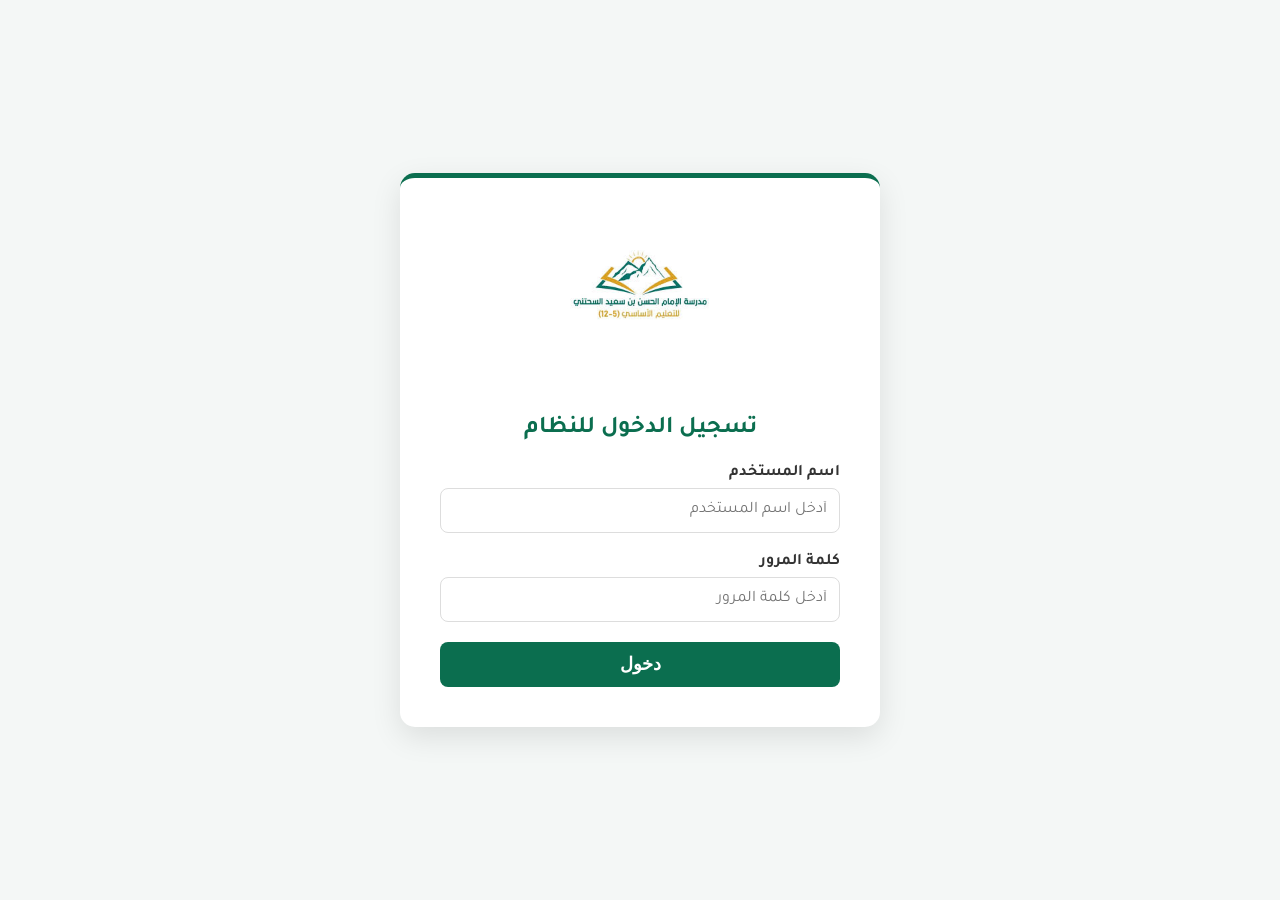
<file: login.html>
<!DOCTYPE html>
<html lang="ar" dir="rtl">
<head>
    <meta charset="UTF-8">
    <meta name="viewport" content="width=device-width, initial-scale=1.0">
    <title>تسجيل الدخول - مدرسة الإمام الحسن</title>
    <link href="https://fonts.googleapis.com/css2?family=Tajawal:wght@400;700;900&display=swap" rel="stylesheet">
    <style>
        body {
            margin: 0;
            padding: 0;
            font-family: 'Tajawal', sans-serif;
            background-color: #f4f7f6;
            display: flex;
            justify-content: center;
            align-items: center;
            height: 100vh;
        }
        .login-box {
            background: white;
            padding: 40px;
            border-radius: 15px;
            box-shadow: 0 10px 30px rgba(0,0,0,0.1);
            width: 90%;
            max-width: 400px;
            text-align: center;
            border-top: 5px solid #0b6e4f;
        }
        .login-box img {
            width: 150px;
            margin-bottom: 20px;
            mix-blend-mode: multiply;
        }
        .login-box h2 {
            color: #0b6e4f;
            margin-bottom: 20px;
        }
        .input-group {
            margin-bottom: 20px;
            text-align: right;
        }
        .input-group label {
            display: block;
            margin-bottom: 5px;
            color: #333;
            font-weight: bold;
        }
        .input-group input {
            width: 100%;
            padding: 12px;
            border: 1px solid #ddd;
            border-radius: 8px;
            font-family: 'Tajawal', sans-serif;
            font-size: 1rem;
            box-sizing: border-box;
        }
        .input-group input:focus {
            outline: none;
            border-color: #0b6e4f;
        }
        .login-btn {
            width: 100%;
            padding: 12px;
            background: #0b6e4f;
            color: white;
            border: none;
            border-radius: 8px;
            font-size: 1.1rem;
            font-weight: bold;
            cursor: pointer;
            transition: 0.3s;
        }
        .login-btn:hover {
            background: #095a40;
        }
        .error-msg {
            color: red;
            margin-top: 15px;
            display: none;
            font-weight: bold;
        }
    </style>
</head>
<body>

    <div class="login-box">
        <img src="logo.png.jpg" alt="الشعار" onerror="this.style.display='none'">
        <h2>تسجيل الدخول للنظام</h2>
        
        <div class="input-group">
            <label>اسم المستخدم</label>
            <input type="text" id="username" placeholder="أدخل اسم المستخدم">
        </div>
        
        <div class="input-group">
            <label>كلمة المرور</label>
            <input type="password" id="password" placeholder="أدخل كلمة المرور">
        </div>
        
        <button class="login-btn" onclick="login()">دخول</button>
        
        <p class="error-msg" id="error-msg">اسم المستخدم أو كلمة المرور غير صحيحة!</p>
    </div>

    <script>
        // قائمة المستخدمين وصلاحياتهم
        const users = [
            { username: "admin", password: "1234", name: "المدير", role: "admin" },
            { username: "teacher1", password: "5678", name: "المعلم الأول", role: "teacher" },
            { username: "teacher2", password: "9999", name: "المعلم الثاني", role: "teacher" },
            { username: "15443752", password: "71958586", name: "رشيد المياحي", role: "admin" },
            { username: "social", password: "2024", name: "الأخصائي الاجتماعي", role: "social_worker" }
        ];

        function login() {
            const userInp = document.getElementById('username').value;
            const passInp = document.getElementById('password').value;
            const errorMsg = document.getElementById('error-msg');

            // البحث عن المستخدم في القائمة
            const validUser = users.find(u => u.username === userInp && u.password === passInp);

            if (validUser) {
                // إذا كانت البيانات صحيحة، نحفظ بيانات المستخدم في المتصفح
                localStorage.setItem('isLoggedIn', 'true');
                localStorage.setItem('currentUser', validUser.name);
                localStorage.setItem('userRole', validUser.role); // حفظ الصلاحية
                window.location.href = 'index.html'; // الانتقال للموقع
            } else {
                // إذا كانت خاطئة نظهر رسالة خطأ
                errorMsg.style.display = 'block';
            }
        }

        // إذا كان المستخدم مسجل دخوله بالفعل، ننقله للموقع مباشرة
        if (localStorage.getItem('isLoggedIn') === 'true') {
            window.location.href = 'index.html';
        }
    </script>
</body>
</html>
</file>
